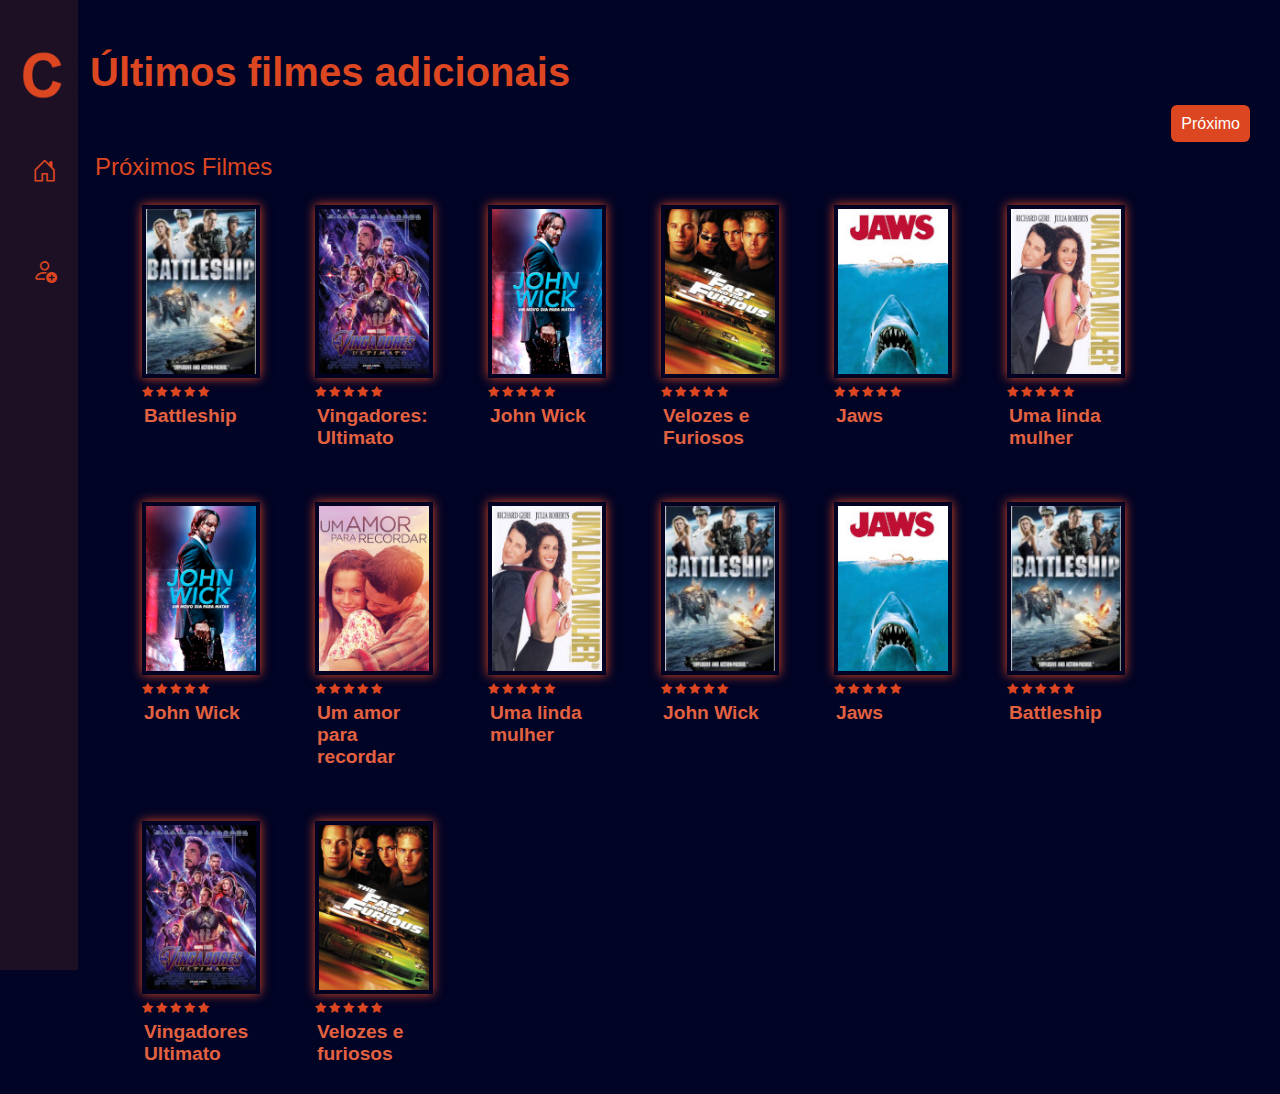
<file: index.html>
<!DOCTYPE html>
<html lang="pt-br">
<head>
    <meta charset="UTF-8">
    <meta name="viewport" content="width=device-width, initial-scale=1.0">
    <link rel="stylesheet" href="https://cdn.jsdelivr.net/npm/bootstrap-icons@1.11.3/font/bootstrap-icons.min.css">
    <link rel="shortcut icon" href="imagens/C-prince.png" type="image/x-icon">
    <link rel="stylesheet" href="estilos/style.css">
    <link rel="stylesheet" href="estilos/media-query-catalogo.css">

    <title>C-show</title>
</head>
<body>
    <nav class="menu-lateral">

        <div class="c">
            <img src="imagens/C-prince.png" alt="">
        </div>

        <ul>
            <li class="item-menu">
                <a href="#">
                    <span class="icon"><i class="bi bi-house-door"></i></span>
                </a>
            </li>

            <li class="item-menu">
                <a href="adicionar.html">
                    <span class="icon"><i class="bi bi-person-add"></i></span>
                </a>
            </li>
        </ul>
    </nav>

    <h1>Últimos filmes adicionais</h1>

    <section class="proximo">

        <a href="#">Próximo</a>
    </section>

    <p>Próximos Filmes</p>

  
    <section class="lista">

        <section class="item">

            <a href="sinopse-battleship.html" target="_self">

                <img src="imagens/poster-battleship.jpg">
                <span class="star">
                    <i class="bi bi-star-fill"></i>
                    <i class="bi bi-star-fill"></i>
                    <i class="bi bi-star-fill"></i>
                    <i class="bi bi-star-fill"></i>
                    <i class="bi bi-star-fill"></i>
                </span>
                <h2>Battleship</h2>
            </a>
        </section>

        <section class="item">
            <a href="sinopse-vingadores.html">
                <img src="imagens/poster-vingadores.jpg">
                <span class="star">
                    <i class="bi bi-star-fill"></i>
                    <i class="bi bi-star-fill"></i>
                    <i class="bi bi-star-fill"></i>
                    <i class="bi bi-star-fill"></i>
                    <i class="bi bi-star-fill"></i>
                </span>
                <h2>Vingadores: Ultimato</h2>
            </a>
        </section>

        <section class="item">
            <a href="sinopse-johnwick.html">
                <img src="imagens/poster-johnwick.png">
                <span class="star">
                    <i class="bi bi-star-fill"></i>
                    <i class="bi bi-star-fill"></i>
                    <i class="bi bi-star-fill"></i>
                    <i class="bi bi-star-fill"></i>
                    <i class="bi bi-star-fill"></i>
                </span>
                <h2>John Wick</h2>
            </a>
        </section>

        <section class="item">
            <a href="sinopse-velozesf.html">
                <img src="imagens/poster-velozes-e-furiosos.jpg">
                <span class="star">
                    <i class="bi bi-star-fill"></i>
                    <i class="bi bi-star-fill"></i>
                    <i class="bi bi-star-fill"></i>
                    <i class="bi bi-star-fill"></i>
                    <i class="bi bi-star-fill"></i>
                </span>
                <h2>Velozes e Furiosos</h2>
            </a>
        </section>

        <section class="item">
            <a href="sinopse-jaws.html">
                <img src="imagens/poster-jaws.jpg">
                <span class="star">
                    <i class="bi bi-star-fill"></i>
                    <i class="bi bi-star-fill"></i>
                    <i class="bi bi-star-fill"></i>
                    <i class="bi bi-star-fill"></i>
                    <i class="bi bi-star-fill"></i>
                </span>
                <h2>Jaws</h2>
            </a>
        </section>

        <section class="item">
            <a href="sinopse-umalindamulher.html">
                <img src="imagens/poster-uma-linda-mulher1.jpg">
                <span class="star">
                    <i class="bi bi-star-fill"></i>
                    <i class="bi bi-star-fill"></i>
                    <i class="bi bi-star-fill"></i>
                    <i class="bi bi-star-fill"></i>
                    <i class="bi bi-star-fill"></i>
                </span>
                <h2>Uma linda mulher</h2>
            </a>
        </section>

        <section class="item">
            <a href="sinopse-johnwick.html">
                <img src="imagens/poster-johnwick.png">
                <span class="star">
                    <i class="bi bi-star-fill"></i>
                    <i class="bi bi-star-fill"></i>
                    <i class="bi bi-star-fill"></i>
                    <i class="bi bi-star-fill"></i>
                    <i class="bi bi-star-fill"></i>
                </span>
                <h2>John Wick</h2>
            </a>
        </section>

        <section class="item">
            <a href="sinopse-um-amor-para-recordar.html">
                <img src="imagens/poster-um-amor-para-recordar.jpg">
                <span class="star">
                    <i class="bi bi-star-fill"></i>
                    <i class="bi bi-star-fill"></i>
                    <i class="bi bi-star-fill"></i>
                    <i class="bi bi-star-fill"></i>
                    <i class="bi bi-star-fill"></i>
                </span>
                <h2>Um amor para recordar</h2>
            </a>
        </section>

        <section class="item">
            <a href="sinopse-umalindamulher.html">
                <img src="imagens/poster-uma-linda-mulher1.jpg">
                <span class="star">
                    <i class="bi bi-star-fill"></i>
                    <i class="bi bi-star-fill"></i>
                    <i class="bi bi-star-fill"></i>
                    <i class="bi bi-star-fill"></i>
                    <i class="bi bi-star-fill"></i>
                </span>
                <h2>Uma linda mulher</h2>
            </a>
        </section>

        <section class="item">
            <a href="sinopse-battleship.html">
                <img src="imagens/poster-battleship.jpg">
                <span class="star">
                    <i class="bi bi-star-fill"></i>
                    <i class="bi bi-star-fill"></i>
                    <i class="bi bi-star-fill"></i>
                    <i class="bi bi-star-fill"></i>
                    <i class="bi bi-star-fill"></i>
                </span>
                <h2>John Wick</h2>
            </a>
        </section>

        <section class="item">
            <a href="sinopse-jaws.html">
                <img src="imagens/poster-jaws.jpg">
                <span class="star">
                    <i class="bi bi-star-fill"></i>
                    <i class="bi bi-star-fill"></i>
                    <i class="bi bi-star-fill"></i>
                    <i class="bi bi-star-fill"></i>
                    <i class="bi bi-star-fill"></i>
                </span>
                <h2>Jaws</h2>
            </a>
        </section>

        <section class="item">
            <a href="sinopse-battleship.html">
                <img src="imagens/poster-battleship.jpg">
                <span class="star">
                    <i class="bi bi-star-fill"></i>
                    <i class="bi bi-star-fill"></i>
                    <i class="bi bi-star-fill"></i>
                    <i class="bi bi-star-fill"></i>
                    <i class="bi bi-star-fill"></i>
                </span>
                <h2>Battleship</h2>
            </a>
        </section>

        <section class="item">
            <a href="sinopse-vingadores.html">
                <img src="imagens/poster-vingadores.jpg">
                <span class="star">
                    <i class="bi bi-star-fill"></i>
                    <i class="bi bi-star-fill"></i>
                    <i class="bi bi-star-fill"></i>
                    <i class="bi bi-star-fill"></i>
                    <i class="bi bi-star-fill"></i>
                </span>
                <h2>Vingadores Ultimato</h2>
            </a>
        </section>
        
        <section class="item">
            <a href="sinopse-velozesf.html">
                <img src="imagens/poster-velozes-e-furiosos.jpg">
                <span class="star">
                    <i class="bi bi-star-fill"></i>
                    <i class="bi bi-star-fill"></i>
                    <i class="bi bi-star-fill"></i>
                    <i class="bi bi-star-fill"></i>
                    <i class="bi bi-star-fill"></i>
                </span>
                <h2>Velozes e furiosos</h2>
            </a>
        </section>
    </section>
    
</body>
</html>
</file>
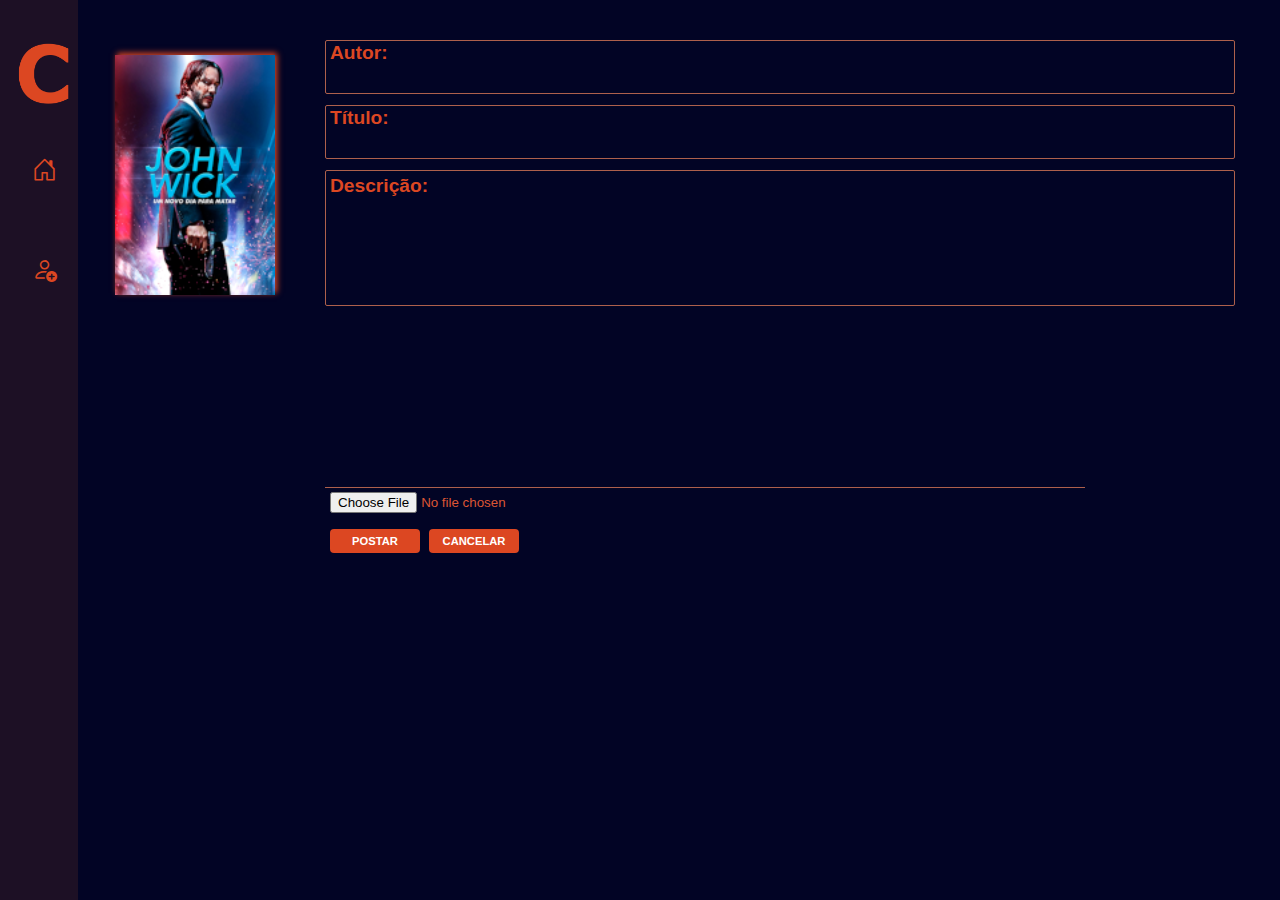
<file: adicionar.html>
<!DOCTYPE html>
<html lang="pt-br">
<head>
    <meta charset="UTF-8">
    <meta name="viewport" content="width=device-width, initial-scale=1.0">
    <link rel="stylesheet" href="https://cdn.jsdelivr.net/npm/bootstrap-icons@1.11.3/font/bootstrap-icons.min.css">
    <link rel="shortcut icon" href="imagens/C-prince.png" type="image/x-icon">
    <link rel="stylesheet" href="estilos/adicionar.css">
    <link rel="stylesheet" href="estilos/adicionar-media-query.css">
    <title>C-Show</title>
</head>
<body>
    <nav class="menu-lateral">

        <div class="c">
            <img src="imagens/c-lg.png" alt="" id="preview-image">
        </div>

        <ul>
            <li class="item-menu">
                <a href="index.html">
                    <span class="icon"><i class="bi bi-house-door"></i></span>
                </a>
            </li>
            <li class="item-menu">
                <a href="#">
                    <span class="icon"><i class="bi bi-person-add"></i></span>
                </a>
            </li>
        </ul>
    </nav>

    <div class="todo">
        <section class="foto">
            <img src="imagens/poster-johnwick.png" alt="" id="image">
        </section>
        <sectio class="formulario">
        
            <form action="#">
                <input type="text" placeholder="Autor:">
                <input type="text" placeholder="Título:">
                <textarea placeholder="Descrição:"></textarea>

                <div class="arquivo">
                    <input type="file" id="file" accept="">
                </div>
                <div class="pos-can">
                    <input type="submit" value="POSTAR">
                    <input type="reset" value="CANCELAR">
                </div>
            </form>
        </sectio>
    </div>

</body>
</html>
</file>
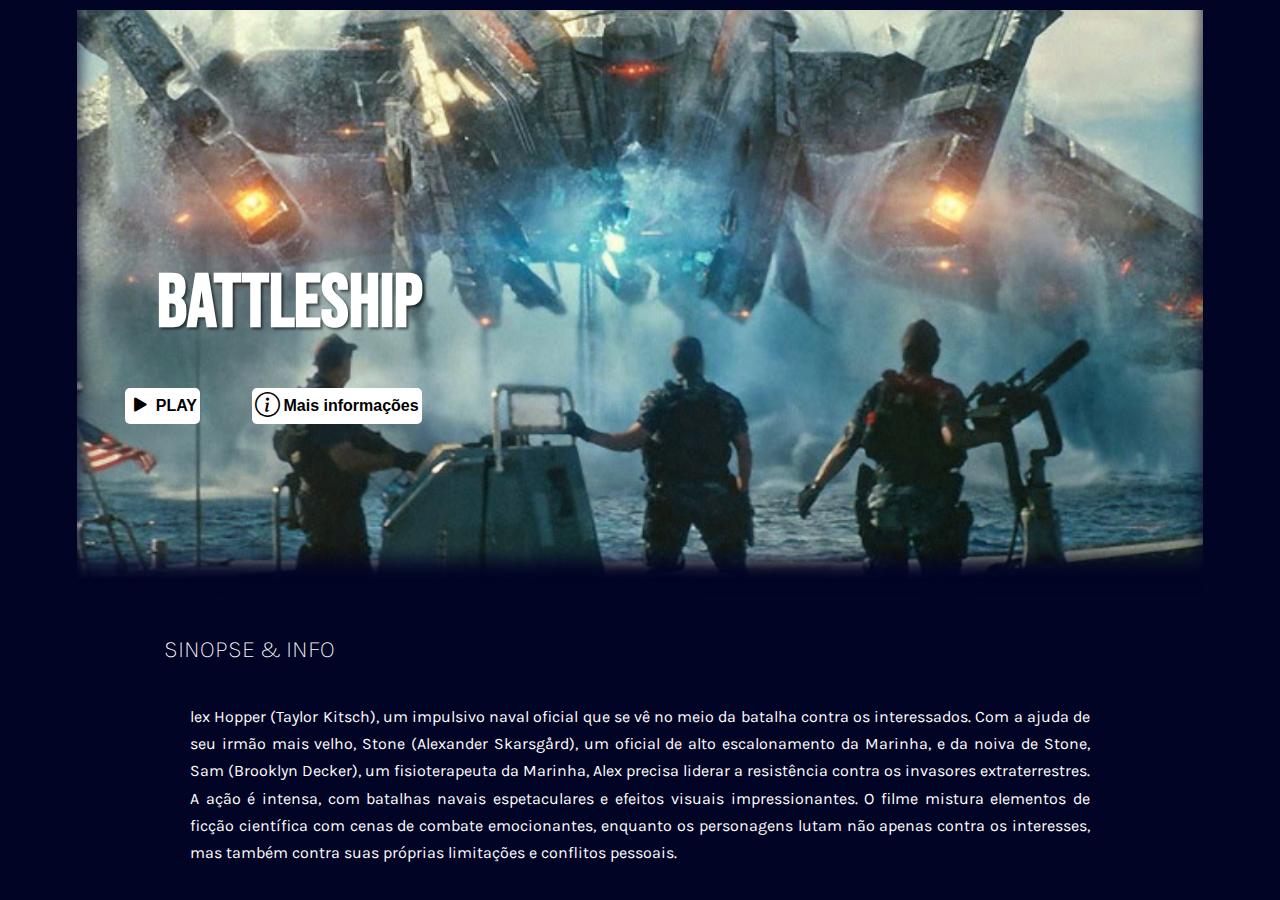
<file: sinopse-battleship.html>
<!DOCTYPE html>
<html lang="pt-br">
<head>
    <meta charset="UTF-8">
    <meta name="viewport" content="width=device-width, initial-scale=1.0">
    <link rel="stylesheet" href="https://cdn.jsdelivr.net/npm/bootstrap-icons@1.11.3/font/bootstrap-icons.min.css">
    <link rel="shortcut icon" href="imagens/C-prince.png" type="image/x-icon">
    <link rel="stylesheet" href="estilos/sinopse.css">
    <link rel="stylesheet" href="estilos/media-query-sinopse.css">

    <title>C-show-Battleship</title>
</head>
<body>
    <section class="conteudo">

        <section class="img-battleship">

            <h1>Battleship</h1>

            <div class="play-info">
                <span class="icon"><i class="bi bi-play-fill"></i></span>
                <span class="txt-play">PLAY</span>
            </div>
            <div class="play-info">
                <span class="icon"><i class="bi bi-info-circle"></i></span>
                <span class="txt-play">Mais informações</span>
            </div>
        </section>

        <h2>SINOPSE & INFO</h2>

        <p>lex Hopper (Taylor Kitsch), um impulsivo naval oficial que se vê no meio da batalha contra os interessados. Com a ajuda de seu irmão mais velho, Stone (Alexander Skarsgård), um oficial de alto escalonamento da Marinha, e da noiva de Stone, Sam (Brooklyn Decker), um fisioterapeuta da Marinha, Alex precisa liderar a resistência contra os invasores extraterrestres.
        A ação é intensa, com batalhas navais espetaculares e efeitos visuais impressionantes. O filme mistura elementos de ficção científica com cenas de combate emocionantes, enquanto os personagens lutam não apenas contra os interesses, mas também contra suas próprias limitações e conflitos pessoais.</p>

    </section>
</body>
</html>
</file>
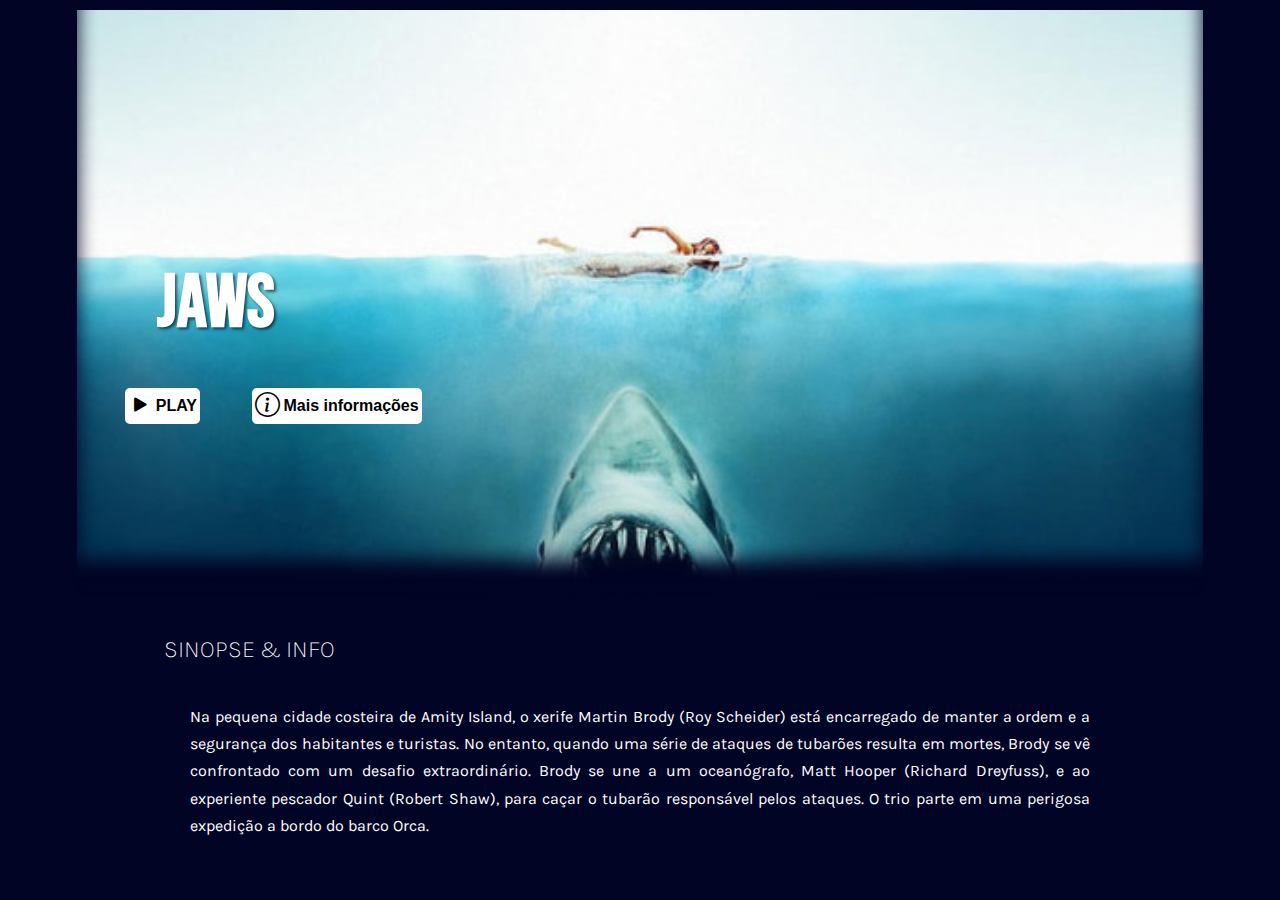
<file: sinopse-jaws.html>
<!DOCTYPE html>
<html lang="pt-br">
<head>
    <meta charset="UTF-8">
    <meta name="viewport" content="width=device-width, initial-scale=1.0">
    <link rel="shortcut icon" href="imagens/C-prince.png" type="image/x-icon">
    <link rel="stylesheet" href="https://cdn.jsdelivr.net/npm/bootstrap-icons@1.11.3/font/bootstrap-icons.min.css">
    <link rel="stylesheet" href="estilos/sinopse.css">
    <link rel="stylesheet" href="estilos/media-query-sinopse.css">
    <title>Cshow-Jaws</title>
    
<body>
    <section class="conteudo">

        <section class="img-jaws">

            <h1>JAWS</h1>

            <div class="play-info">
                <span class="icon"><i class="bi bi-play-fill"></i></span>
                <span class="txt-play">PLAY</span>
            </div>
            <div class="play-info">
                <span class="icon"><i class="bi bi-info-circle"></i></span>
                <span class="txt-play">Mais informações</span>
            </div>
        </section>

        <h2>SINOPSE & INFO</h2>

        <p>Na pequena cidade costeira de Amity Island, o xerife Martin Brody (Roy Scheider) está encarregado de manter a ordem e a segurança dos habitantes e turistas. No entanto, quando uma série de ataques de tubarões resulta em mortes, Brody se vê confrontado com um desafio extraordinário. Brody se une a um oceanógrafo, Matt Hooper (Richard Dreyfuss), e ao experiente pescador Quint (Robert Shaw), para caçar o tubarão responsável pelos ataques. O trio parte em uma perigosa expedição a bordo do barco Orca.</p>
</body>
</html>
</file>
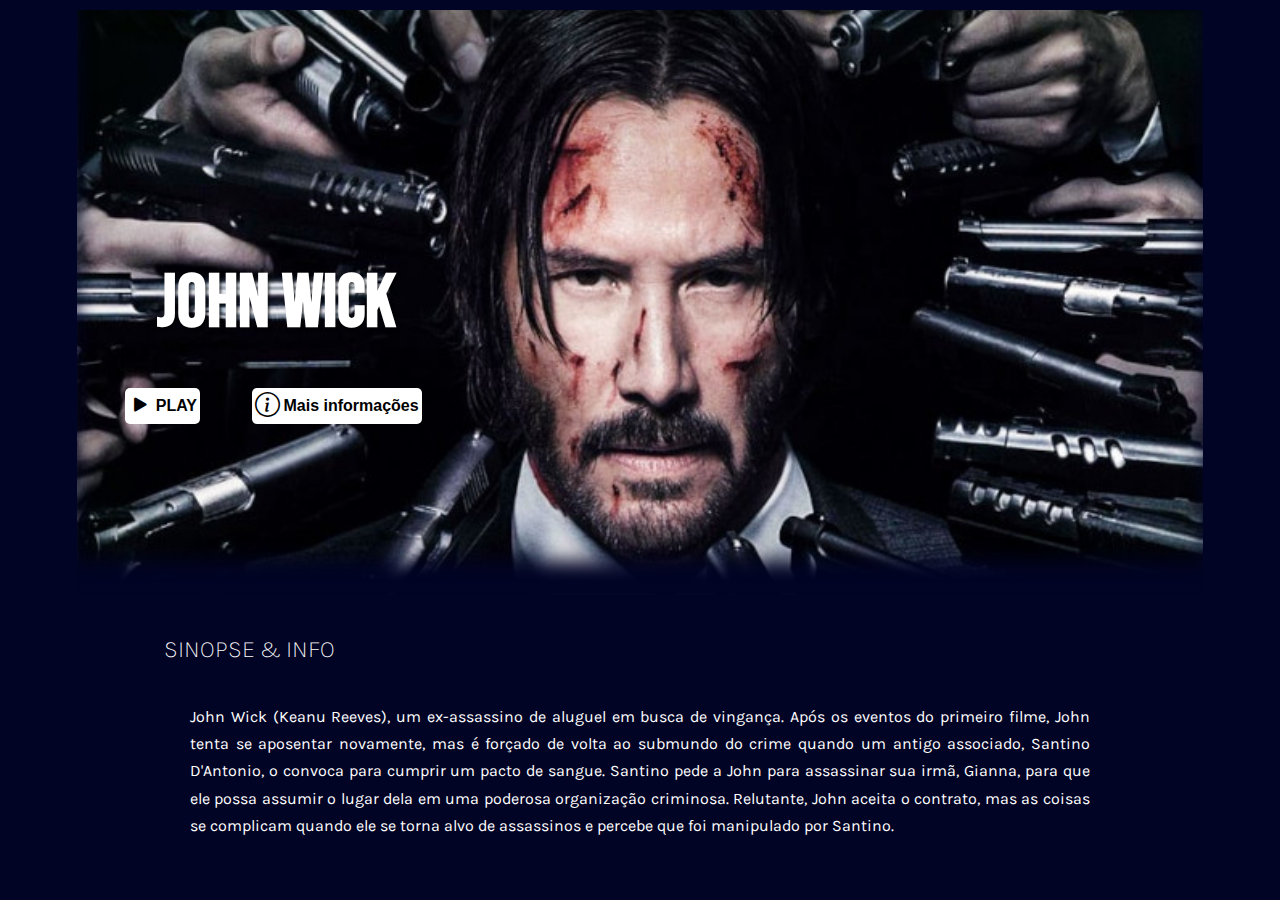
<file: sinopse-johnwick.html>
<!DOCTYPE html>
<html lang="pt-br">
<head>
    <meta charset="UTF-8">
    <meta name="viewport" content="width=device-width, initial-scale=1.0">
    <link rel="shortcut icon" href="imagens/C-prince.png" type="image/x-icon">
    <link rel="stylesheet" href="https://cdn.jsdelivr.net/npm/bootstrap-icons@1.11.3/font/bootstrap-icons.min.css">
    <link rel="stylesheet" href="estilos/sinopse.css">
    <link rel="stylesheet" href="estilos/media-query-sinopse.css">
    <title>Cshow-John Wick</title>
</head>
<body>
    <section class="conteudo">

        <section class="img-johnwick">

            <h1>JOHN WICK</h1>

            <div class="play-info">
                <span class="icon"><i class="bi bi-play-fill"></i></span>
                <span class="txt-play">PLAY</span>
            </div>
            <div class="play-info">
                <span class="icon"><i class="bi bi-info-circle"></i></span>
                <span class="txt-play">Mais informações</span>
            </div>
        </section>

        <h2>SINOPSE & INFO</h2>

        <p>John Wick (Keanu Reeves), um ex-assassino de aluguel em busca de vingança. Após os eventos do primeiro filme, John tenta se aposentar novamente, mas é forçado de volta ao submundo do crime quando um antigo associado, Santino D'Antonio, o convoca para cumprir um pacto de sangue. Santino pede a John para assassinar sua irmã, Gianna, para que ele possa assumir o lugar dela em uma poderosa organização criminosa. Relutante, John aceita o contrato, mas as coisas se complicam quando ele se torna alvo de assassinos e percebe que foi manipulado por Santino.</p>

    </section>
</body>
</body>
</html>
</file>
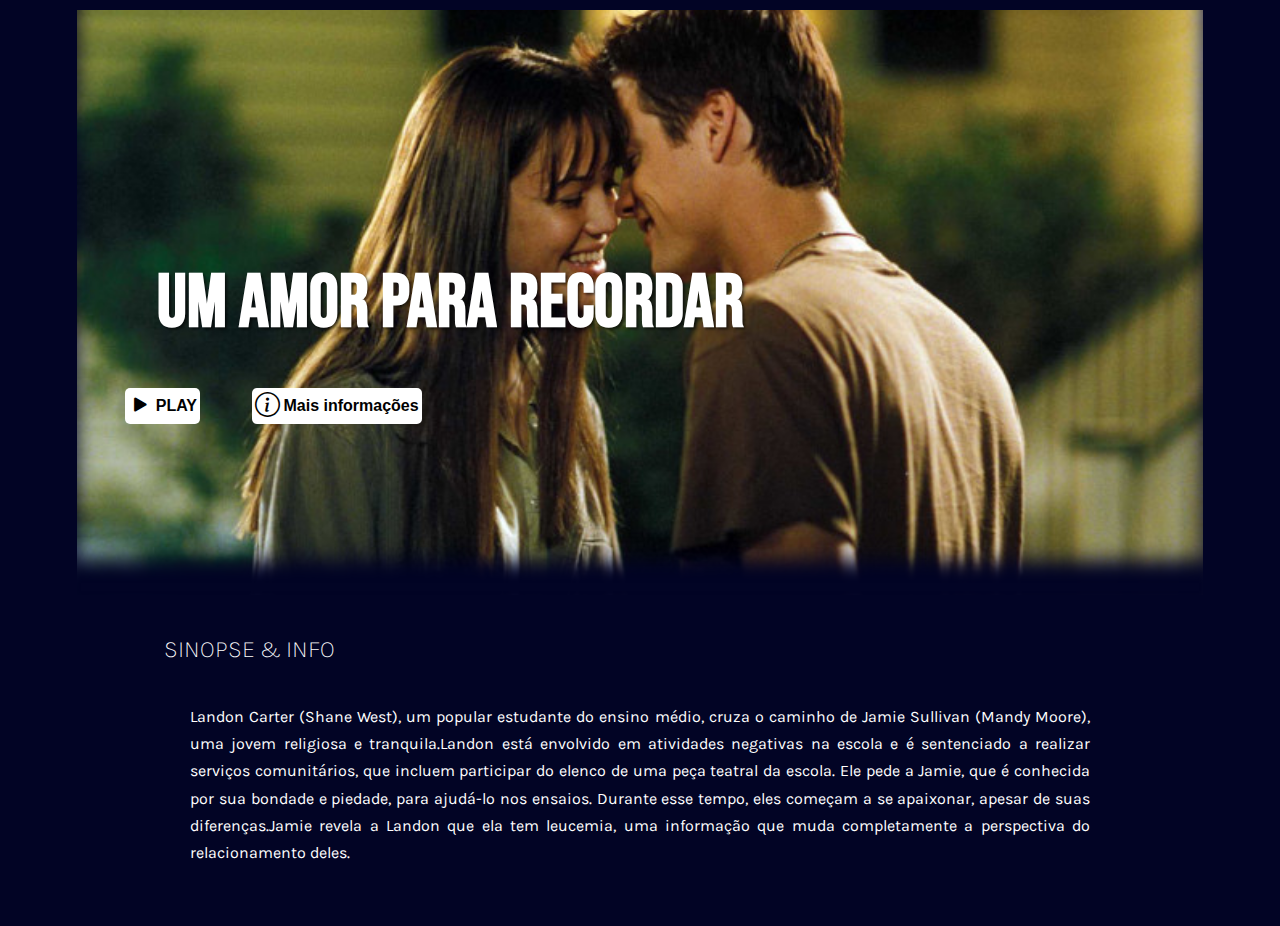
<file: sinopse-um-amor-para-recordar.html>
<!DOCTYPE html>
<html lang="pt-br">
<head>
    <meta charset="UTF-8">
    <meta name="viewport" content="width=device-width, initial-scale=1.0">
    <link rel="shortcut icon" href="imagens/C-prince.png" type="image/x-icon">
    <link rel="stylesheet" href="https://cdn.jsdelivr.net/npm/bootstrap-icons@1.11.3/font/bootstrap-icons.min.css">
    <link rel="stylesheet" href="estilos/sinopse.css">
    <link rel="stylesheet" href="estilos/media-query-sinopse.css">
    <title>Cshow-Um amor para recordar</title>
</head>
<body>
    <section class="conteudo">

        <section class="img-umamorpararecordar">

            <h1>UM AMOR PARA RECORDAR</h1>

            <div class="play-info">
                <span class="icon"><i class="bi bi-play-fill"></i></span>
                <span class="txt-play">PLAY</span>
            </div>
            <div class="play-info">
                <span class="icon"><i class="bi bi-info-circle"></i></span>
                <span class="txt-play">Mais informações</span>
            </div>
        </section>

        <h2>SINOPSE & INFO</h2>

        <p>Landon Carter (Shane West), um popular estudante do ensino médio, cruza o caminho de Jamie Sullivan (Mandy Moore), uma jovem religiosa e tranquila.Landon está envolvido em atividades negativas na escola e é sentenciado a realizar serviços comunitários, que incluem participar do elenco de uma peça teatral da escola. Ele pede a Jamie, que é conhecida por sua bondade e piedade, para ajudá-lo nos ensaios. Durante esse tempo, eles começam a se apaixonar, apesar de suas diferenças.Jamie revela a Landon que ela tem leucemia, uma informação que muda completamente a perspectiva do relacionamento deles. </p>
        <p></p>

    </section>
</body>
</html>
</file>
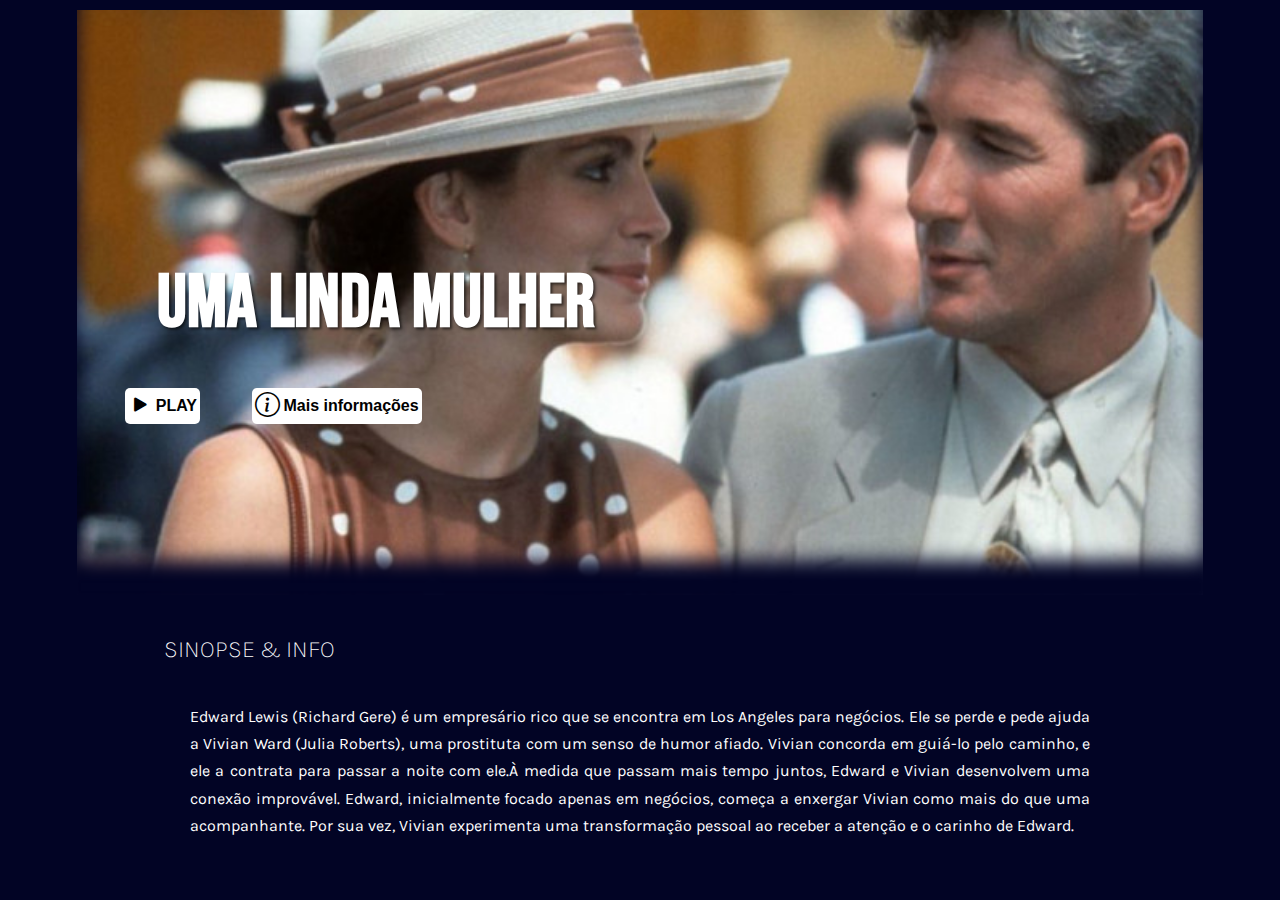
<file: sinopse-umalindamulher.html>
<!DOCTYPE html>
<html lang="pt-br">
<head>
    <meta charset="UTF-8">
    <meta name="viewport" content="width=device-width, initial-scale=1.0">
    <link rel="shortcut icon" href="imagens/C-prince.png" type="image/x-icon">
    <link rel="stylesheet" href="https://cdn.jsdelivr.net/npm/bootstrap-icons@1.11.3/font/bootstrap-icons.min.css">
    <link rel="stylesheet" href="estilos/sinopse.css">
    <link rel="stylesheet" href="estilos/media-query-sinopse.css">
    <title>Cshow-Uma linda mulher</title>
</head>
<body>
    <section class="conteudo">

        <section class="img-umalindamulher">

            <h1>UMA LINDA MULHER</h1>

            <div class="play-info">
                <span class="icon"><i class="bi bi-play-fill"></i></span>
                <span class="txt-play">PLAY</span>
            </div>
            <div class="play-info">
                <span class="icon"><i class="bi bi-info-circle"></i></span>
                <span class="txt-play">Mais informações</span>
            </div>
        </section>

        <h2>SINOPSE & INFO</h2>

        <p>Edward Lewis (Richard Gere) é um empresário rico que se encontra em Los Angeles para negócios. Ele se perde e pede ajuda a Vivian Ward (Julia Roberts), uma prostituta com um senso de humor afiado. Vivian concorda em guiá-lo pelo caminho, e ele a contrata para passar a noite com ele.À medida que passam mais tempo juntos, Edward e Vivian desenvolvem uma conexão improvável. Edward, inicialmente focado apenas em negócios, começa a enxergar Vivian como mais do que uma acompanhante. Por sua vez, Vivian experimenta uma transformação pessoal ao receber a atenção e o carinho de Edward. </p>
        <p></p>

    </section>
</body>
</html>
</file>
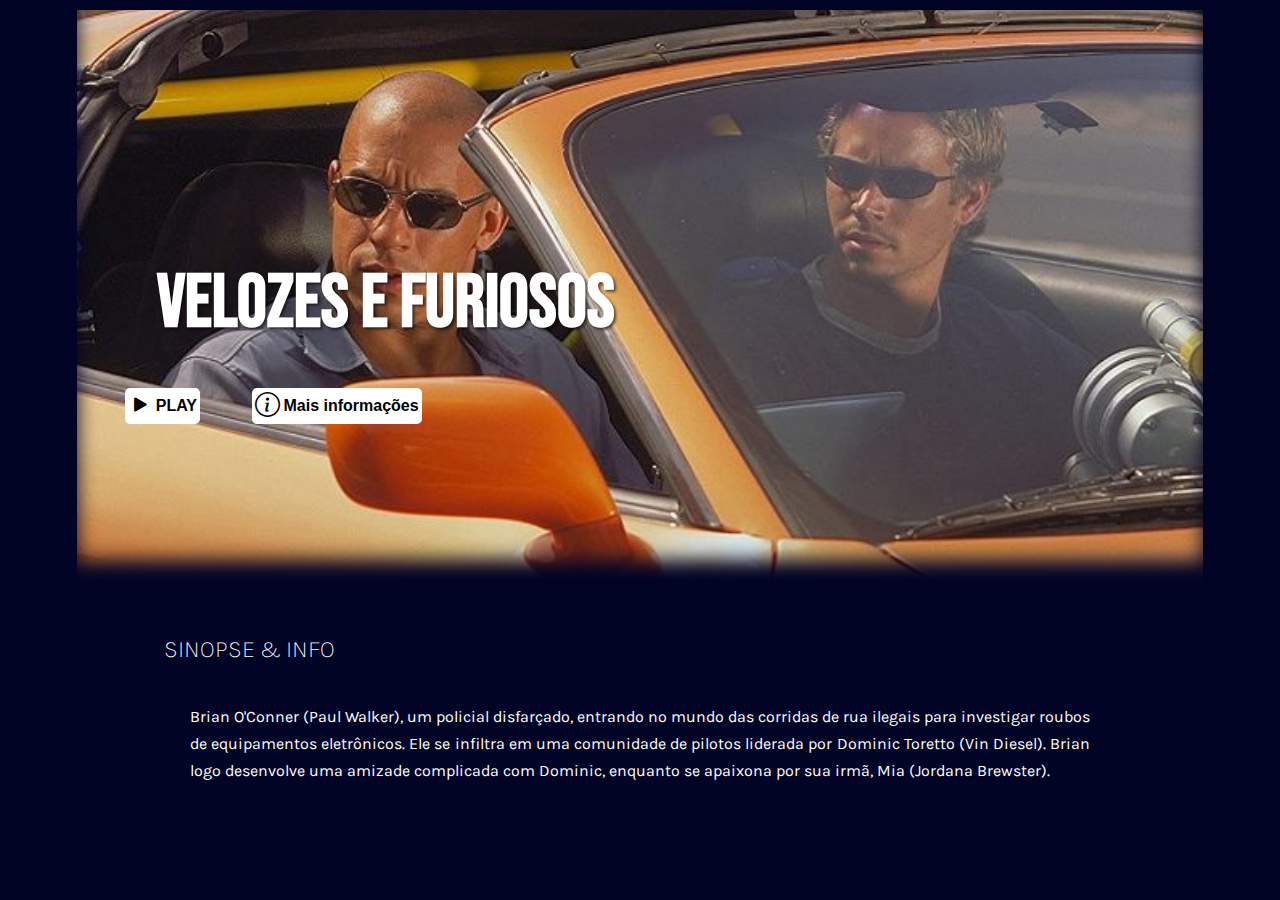
<file: sinopse-velozesf.html>
<!DOCTYPE html>
<html lang="pt-br">
<head>
    <meta charset="UTF-8">
    <meta name="viewport" content="width=device-width, initial-scale=1.0">
    <link rel="shortcut icon" href="imagens/C-prince.png" type="image/x-icon">
    <link rel="stylesheet" href="https://cdn.jsdelivr.net/npm/bootstrap-icons@1.11.3/font/bootstrap-icons.min.css">
    <link rel="stylesheet" href="estilos/sinopse.css">
    <link rel="stylesheet" href="estilos/media-query-sinopse.css">
    <title>Cshow-Velozes e Furiosos</title>
</head>
<body>
    <section class="conteudo">

        <section class="img-velozesef">

            <h1>VELOZES E FURIOSOS</h1>

            <div class="play-info">
                <span class="icon"><i class="bi bi-play-fill"></i></span>
                <span class="txt-play">PLAY</span>
            </div>
            <div class="play-info">
                <span class="icon"><i class="bi bi-info-circle"></i></span>
                <span class="txt-play">Mais informações</span>
            </div>
        </section>

        <h2>SINOPSE & INFO</h2>

        <p>Brian O'Conner (Paul Walker), um policial disfarçado, entrando no mundo das corridas de rua ilegais para investigar roubos de equipamentos eletrônicos. Ele se infiltra em uma comunidade de pilotos liderada por Dominic Toretto (Vin Diesel). Brian logo desenvolve uma amizade complicada com Dominic, enquanto se apaixona por sua irmã, Mia (Jordana Brewster).</p>
        <p></p>

    </section>
</body>
</html>
</file>
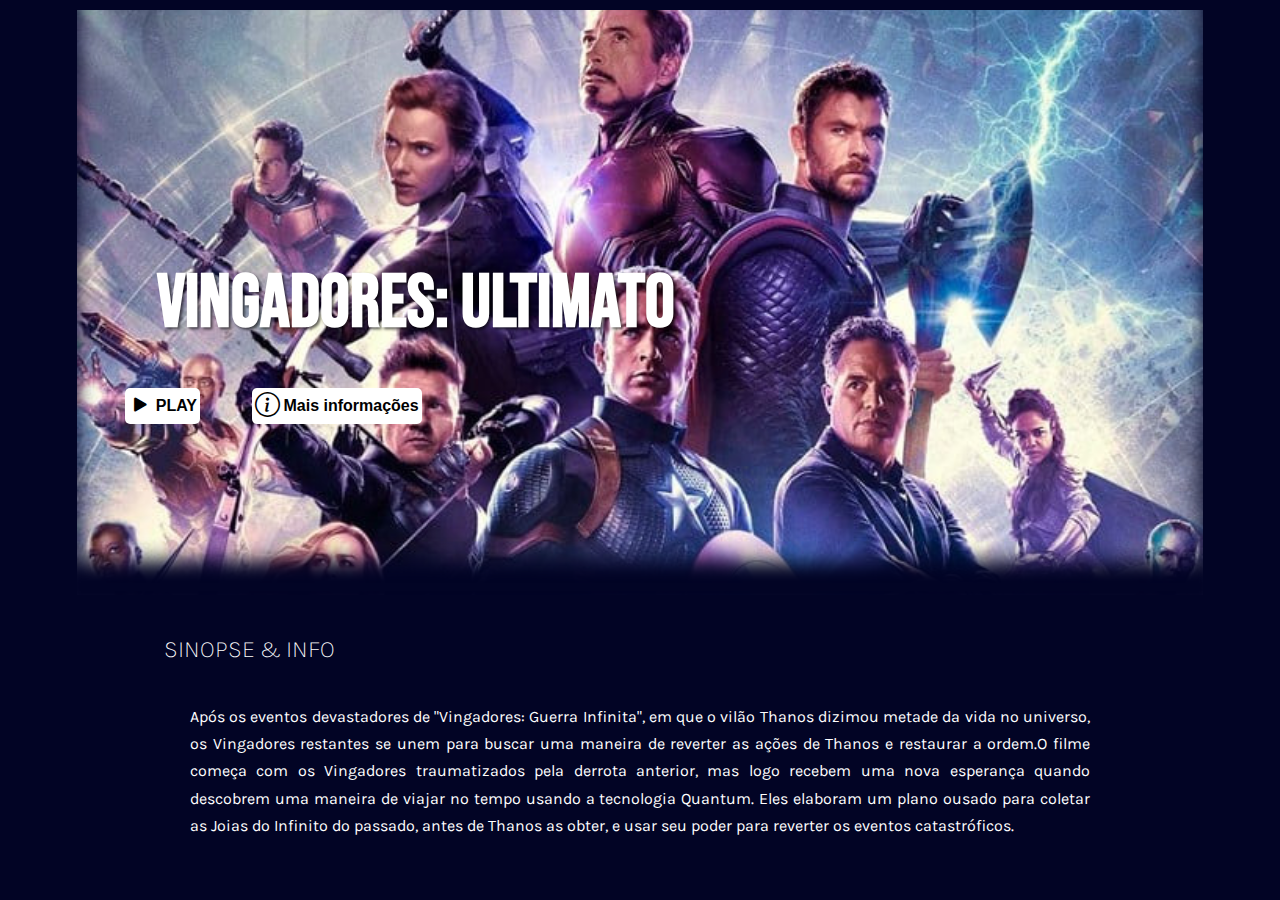
<file: sinopse-vingadores.html>
<!DOCTYPE html>
<html lang="pt-br">
<head>
    <meta charset="UTF-8">
    <meta name="viewport" content="width=device-width, initial-scale=1.0">
    <link rel="shortcut icon" href="imagens/C-prince.png" type="image/x-icon">
    <link rel="stylesheet" href="https://cdn.jsdelivr.net/npm/bootstrap-icons@1.11.3/font/bootstrap-icons.min.css">
    <link rel="stylesheet" href="estilos/sinopse.css">
    <link rel="stylesheet" href="estilos/media-query-sinopse.css">
    <title>Cshow-Vingadores</title>
</head>
<body>
    <section class="conteudo">

        <section class="img-vingadores">

            <h1>VINGADORES: ULTIMATO</h1>

            <div class="play-info">
                <span class="icon"><i class="bi bi-play-fill"></i></span>
                <span class="txt-play">PLAY</span>
            </div>
            <div class="play-info">
                <span class="icon"><i class="bi bi-info-circle"></i></span>
                <span class="txt-play">Mais informações</span>
            </div>
        </section>

        <h2>SINOPSE & INFO</h2>

        <p>Após os eventos devastadores de "Vingadores: Guerra Infinita", em que o vilão Thanos dizimou metade da vida no universo, os Vingadores restantes se unem para buscar uma maneira de reverter as ações de Thanos e restaurar a ordem.O filme começa com os Vingadores traumatizados pela derrota anterior, mas logo recebem uma nova esperança quando descobrem uma maneira de viajar no tempo usando a tecnologia Quantum. Eles elaboram um plano ousado para coletar as Joias do Infinito do passado, antes de Thanos as obter, e usar seu poder para reverter os eventos catastróficos. </p>
        <p></p>

    </section>
</body>
</html>
</file>
<file: estilos/style.css>
@charset "UTF-8";


*{
    padding: 0px;
    margin: 0px;
    font-family: Arial, Helvetica, sans-serif;
}

body{
    
    background-color: #020425;
}
/*-----Confiração de estilo do NAV-----*/
nav.menu-lateral {
    background-color: #1d1025;
    width: 65px;
    height: 100vh;
    padding: 40px 0px 30px 1%;

    position: fixed;
    top: 0;
    left: 0;
    overflow: hidden;
    transition: .1s;
}

div.c {
    padding-top: 2px;
    padding-left: 0px;
}

div.c > img {
    width: 65px;
}

ul{
    height: 100%;
    list-style-type: none;
}

ul > li.item-menu:hover {
    background-color: #ef4a0ea1;
    border-radius: 10px;
    transition: .5s;
}

ul > li.item-menu {
    transition: .6s
}

ul > li.item-menu a {
    color: #dc4722;
    font-size: 20px;
    text-decoration: none;
    line-height: 40px;
    padding: 20px 4%;
    margin-top: 20px;
    padding-left: 1px;
    margin-bottom: 20px;
    display: flex;
}

ul > li.item-menu a:hover {
    color: #ffffff;
}

ul > li.item-menu  a > span.icon {
    font-size: 25px;
    padding-left: 5px;
    margin-left: 13px;
}
/*-----Confiração de estilo do h1-----*/
h1{
    color: #dc4722;
    font-family: 'Franklin Gothic Medium', 'Arial Narrow', Arial, sans-serif;
    font-size: 2.5em;
    padding-left: 90px;
    padding-bottom: 20px;
    margin-top: 50px;
}

section.proximo {
    text-align: right;
    padding-right: 30px;
}

section.proximo > a {
    background-color: #dc4722;
    color: white;
    border-radius: 6px;
    padding: 10px;
    padding-right: 10px;
    text-decoration: none;
    transition: .4s;
}

section.proximo > a:hover {
    background-color: #dc4722;
    box-shadow: 0px 0px 5px #dc4722;
    font-weight: bold;
}

p{
    color: #dc4722;
    font-family: 'Franklin Gothic Medium', 'Arial Narrow', Arial, sans-serif;
    font-size: 1.5em;
    padding-top: 20px;
    padding-left: 95px;
}

/*-----Confiração de estilo do catálogo-----*/

section.lista {
    background-color: #020425;
    padding-left: 118px;
    margin: auto;
    display: flex;
    flex-wrap: wrap;
}

section.item {
    width: 125px;
    padding: 24px;
    display: flex;
}

section.item > a {
    text-decoration: none;
}

section.item > a > img {
    width: 110px;
    border: 4px solid #020322;
    box-shadow: 0px 0px 10px #dc4722;
    position: relative;
}

section.item > a > span.star {
    color: #dc4722;
    font-size: .7em;
    text-align: left;
}

section > a > h2 {
    font-family: 'Gill Sans', 'Gill Sans MT', 'Calibri', 'Trebuchet MS', sans-serif;
    font-size: 1.2em;
    text-align: left;
    color: #e26141;
    padding: 5px 2px;
}

section.item > a img:hover {
    box-shadow: 0px 0px 10px #ffffff;
    transform: scale(1.05); 
    transition: .2s;
}
</file>
<file: estilos/media-query-catalogo.css>
@charset "UTF-8";

@media screen and (min-width: 300px) and (max-width: 992px){

    body {
        width: 99vw;
    }

    nav.menu-lateral {
        background-color: #1d1025;
        width: 100%;
        height: 30px;

        position: relative;
        display: flex;
    }
    
    div.c {
        padding-top: 0px;
        padding-left: 15px;
    }

    div.c > img {
        width: 50px;
    }

    ul{
        height: 100%;
        list-style-type: none;
        display: flex;
    }

    ul > li.item-menu a {
        color: #dc4722;
        font-size: 20px;
        text-decoration: none;
        line-height: 0px;
        padding: 0px 4%;
        margin-top: 10px;
        padding-left: 10px;
        display: flex;
    }

    ul > li.item-menu:hover {
        background-color: #00000000;
    }

    ul > li.item-menu  a > span.icon {
        font-size: 29px;
        padding-left: 5px;
        margin-left: 13px;
    }

/* --------------------------- */
    h1{
        color: #c65639;
        font-family: 'Franklin Gothic Medium', 'Arial Narrow', Arial, sans-serif;
        font-size: 1.8em;
        padding-left: 20px;
        padding-bottom: 20px;
        margin-top: 50px;
    }

    p{
        color: #dc4722;
        font-family: 'Franklin Gothic Medium', 'Arial Narrow', Arial, sans-serif;
        font-size: 1.5em;
        margin-left: 1px;
    }

    /* ---------------------------------- */

    section.lista {
        padding-left: 1px;
        display: flex;
        flex-wrap: wrap;
    }

    section.item {
        width: 110px;
        padding: 19px;
        margin-left: 30px;
        display: flex;
    }
}
</file>
<file: estilos/adicionar.css>
@charset "UTF-8"; 

*{
    padding: 0px;
    margin: 0px;
}

body {
    width: 100%;
    background-color: #020425;
}

nav.menu-lateral {
    width: 65px;
    height: 100%;
    background-color: #1d1025;
    padding: 40px 0px 30px 1%;

    position: fixed;
    top: 0;
    left: 0;
    overflow: hidden;
    transition: .1s;
}

div.c {
    padding-top: 2px;
    padding-left: 0px;
}

div.c > img {
    width: 65px;
}

ul{
    height: 100%;
    list-style-type: none;
}

ul > li.item-menu:hover {
    background-color: #dd460f62;
    border-radius: 20px;
    transition: .5s;
}

ul > li.item-menu {
    transition: .6s
}

ul > li.item-menu a {
    color: #dc4722;
    font-size: 20px;
    text-decoration: none;
    line-height: 40px;
    padding: 20px 4%;
    margin-top: 20px;
    padding-left: 1px;
    margin-bottom: 20px;
    display: flex;
}

ul > li.item-menu  a > span.icon {
    font-size: 25px;
    padding-left: 5px;
    margin-left: 13px;
}

/* -------------------------------- */

div.todo {
    display: flex;
    flex-wrap: wrap;
}
section.foto {
    width: 200px;
    margin-top: 45px;
    margin-left: 115px;
}

section > img {
    width: 160px;
    margin-top: 10px;
    box-shadow: 2px -2px 6px #dc4722;
}

/* --- formulario --- */

form {
    max-width: 600px;
    display: flex;
    justify-content: center;
    flex-direction: column;
    gap: 11px;
    padding-top: 40px;
    padding-left: 10px;
}

form > input, textarea {
    background-color: #020425;
    color: #fcdfd7;
    font-size: 1em;
    width: 900px;
    border: 1px solid #ad604c;
    border-radius: 2px;
    padding: 4px;
    padding-bottom: 30px;
    outline: none;
}

form > input::placeholder, textarea::placeholder {
    color: #dc4722;
    font-family: Arial, Helvetica, sans-serif;
    font-size: 1.2em;
    font-weight: bold;
}
 
form > textarea {
    resize: none;
    height: 100px;
}

form > div.arquivo {
    background-color: #020425;
    width: 750px;
    box-shadow:inset 0px 1px 0px #ad604c;
    padding: 5px;
    margin-top: 170px;
    display: flex;
    flex-direction: column;
}

form > div.arquivo > input {
    color: #dc5634;
}

form > div.pos-can > input {
    background-color: #dc4722;
    color: #ffffff;
    font-size: .7em;
    font-weight: 900;
    width: 90px;
    border: none;
    border-radius: 4px;
    padding: 6px;
    margin-left: 5px;
    cursor: pointer;
}

form > div.pos-can > input:hover {
    background-color: #aaaaaa;
    color: #020425;
    transition: .3s;
}
</file>
<file: estilos/adicionar-media-query.css>
@charset "UTF-8"; 

@media screen and (min-width: 300px) and (max-width: 990px){
    body {
        width: 96vw;
    }

    nav.menu-lateral {
        width: 98vw;
        height: 40px;

        position: relative;
        display: flex;
    }
    
    div.c {
        padding-top: 0px;
        padding-left: 15px;
    }

    div.c > img {
        width: 55px;
    }

    ul{
        height: 100%;
        list-style-type: none;
        display: flex;
    }

    ul > li.item-menu a {
        padding: 0px 4%;
        margin-top: 10px;
        padding-left: 10px;
        display: flex;
    }

    ul > li.item-menu  a > span.icon {
        font-size: 29px;
        padding-left: 5px;
        margin-left: 13px;
    }
    /* ------------------------- */

    nav.menu-lateral {
        width: 98vw;
        height: 40px;

        position: relative;
        display: flex;
    }

    div.c {
        padding-top: 0px;
        padding-left: 15px;
    }

    div.c > img {
        width: 55px;
    }

    ul{
        height: 100%;
        list-style-type: none;
        display: flex;
    }

    ul > li.item-menu a {
        padding: 0px 4%;
        margin-top: 10px;
        padding-left: 10px;
        display: flex;
    }

    ul > li.item-menu  a > span.icon {
        font-size: 29px;
        padding-left: 5px;
        margin-left: 13px;
    }

    /* ----------------- */
    section.foto {
        padding-top: 20px;
    }

    form {
        margin-top: 25px;
    }

    form > input, textarea {
        width: 330px;
        padding: 4px;
        margin-left: 10px;
    
    }

    form > div.arquivo {
        width: 260px;
        padding-left: 2px;
        margin-top: 80px;
        flex-direction: column;
        padding-bottom: 30px;
    }
}
</file>
<file: estilos/sinopse.css>
@charset "UTF-8";

@import url('https://fonts.googleapis.com/css2?family=Bebas+Neue&display=swap');

@import url('https://fonts.googleapis.com/css2?family=Karla:ital,wght@0,200..800;1,200..800&display=swap');

*{
    padding: 0px;
    margin: 0px;
    font-family: Arial, Helvetica, sans-serif;
}

:root{
    --fonte-filme: "Bebas Neue", sans-serif;
    --fonte-sinopse: "Karla", sans-serif;
}

body{
    background-color: #020425;
}

section.conteudo {
    background-color: #020425;
    width: 88vw;
    margin: auto;
    margin-top: 10px;
}

/* ---------------------------------------------------------- */

section.img-jaws {
    background: url(../imagens/capa-sinopse-jaws.jpg) center center no-repeat;
    background-size: cover;
    height: 65vh;
    box-shadow: inset 0px -35px 19px #020425;
}

section.img-battleship {
    background: url(../imagens/capa-sinopse-battleship.jpg) center center no-repeat;
    background-size: cover;
    height: 65vh;
    box-shadow: inset 0px -35px 19px #020425;
}

section.img-johnwick {
    background: url(../imagens/capa-sinopse-john-wick.jpg) center center no-repeat;
    background-size: cover;
    height: 65vh;
    box-shadow: inset 0px -35px 19px #020425;
}

section.img-umalindamulher {
    background: url(../imagens/capa-sinopse-uma-linda-mulher.jpg) center center no-repeat;
    background-size: cover;
    height: 65vh;
    box-shadow: inset 0px -35px 19px #020425;
}

section.img-velozesef {
    background: url(../imagens/capa-sinopse-velozes-e-furiosos.jpg) center center no-repeat;
    background-size: cover;
    height: 65vh;
    box-shadow: inset 0px -35px 19px #020425;
}

section.img-umamorpararecordar {
    background: url(../imagens/capa-sinopse-um-amor-para-recordar.jpg) center center no-repeat;
    background-size: cover;
    height: 65vh;
    box-shadow: inset 0px -35px 19px #020425;
}

section.img-vingadores {
    background: url(../imagens/capa-sinopse-vingadores.jpg) center center no-repeat;
    background-size: cover;
    height: 65vh;
    box-shadow: inset 0px -35px 19px #020425;
}

/* ---------------------------------------------------------- */

section > h1 {
    color: #ffffff;
    font-family: var(--fonte-filme);
    font-weight: 800;
    font-size: 4.6em;
    text-shadow: 2px 2px 3px #0000009c;
    padding-top: 250px;
    padding-left: 80px;
}

div.play-info {
    background-color: #ffffff;
    font-weight: 700;
    border-radius: 5px;
    padding: 3px;
    margin-top: 40px;
    margin-left: 48px;
    display: inline-flex;
    cursor: pointer;
}

div.play-info:hover {
    background-color: #000000a2;
    color: #ffffff;
    border: 1px solid #ffffff;
    box-shadow: 0px 0px 3px #ffffff;
}

div.play-info > span.icon {
    font-size: 25px;
}

div.play-info > span.txt-play {
    line-height: 30px;
    margin-left: 3px;
}

h2{
    color: #ffffff;
    font-family: var(--fonte-sinopse);
    font-weight: lighter;
    padding: 20px;
    padding-left: 87px;
    margin-top: 20px;
}

p{
    color: #ffffff;
    font-family: var(--fonte-sinopse);
    text-align: justify;
    line-height: 1.7;
    min-width: 400px;
    max-width: 900px;
    padding: 20px;
    margin: auto;
}
</file>
<file: estilos/media-query-sinopse.css>
@charset "UTF-8"; 

@media screen and (min-width: 300px) and (max-width: 900px){

    section.conteudo {
        background-color: #020425;
        width: 95vw;
        margin: auto;
        margin-top: 10px;
    }    
    
    section.img-filme {
        background-repeat: no-repeat;
        background-position: center center;
        background-size: cover;
        height: 50%;
    }

    section > h1 {
        color: #ffffff;
        font-family: var(--fonte-filme);
        font-weight: 800;
        font-size: 3.6em;
        padding-top: 290px;
        padding-left: 20px;
    }

    div.play-info {
        font-weight: 700;
        border-radius: 5px;
        padding: 3px;
        margin-top: 10px;
        margin-left: 20px;
        display: inline-flex;
    }

    h2{
        color: #ffffff;
        font-family: var(--fonte-sinopse);
        font-weight: lighter;
        padding: 20px;
        padding-top: 20px;
        padding-left: 20px;
        margin-top: 40px;
    }

    p{
        color: #ffffff;
        font-family: var(--fonte-sinopse);
        text-align: justify;
        line-height: 1.7;
        min-width: 300px;
        max-width: 800px;
        padding: 5px;
        margin: auto;
    }
}

@media screen and (min-width: 900px) and (max-width: 1000px) {

    section.img-filme {
        background-repeat: no-repeat;
        background-position: center center;
        background-size: cover;
        height: 60%;
        border-radius: 20px 20px 0px 0px;
    }

    section > h1 {
        color: #ffffff;
        font-family: var(--fonte-filme);
        font-weight: 800;
        font-size: 3.6em;
        text-shadow: 2px 2px 3px #0000009c;
        padding-top: 280px;
        padding-left: 20px;
    }

    div.play-info {
        background-color: #f5f5f580;
        font-weight: 700;
        border-radius: 5px;
        padding: 3px;
        margin-top: 10px;
        margin-left: 20px;
        display: inline-flex;
    }

    p{
        color: #ffffff;
        font-family: var(--fonte-sinopse);
        text-align: justify;
        line-height: 1.9;
        min-width: 300px;
        max-width: 900px;
        padding: 5px;
        margin: auto;
    }
}
</file>
